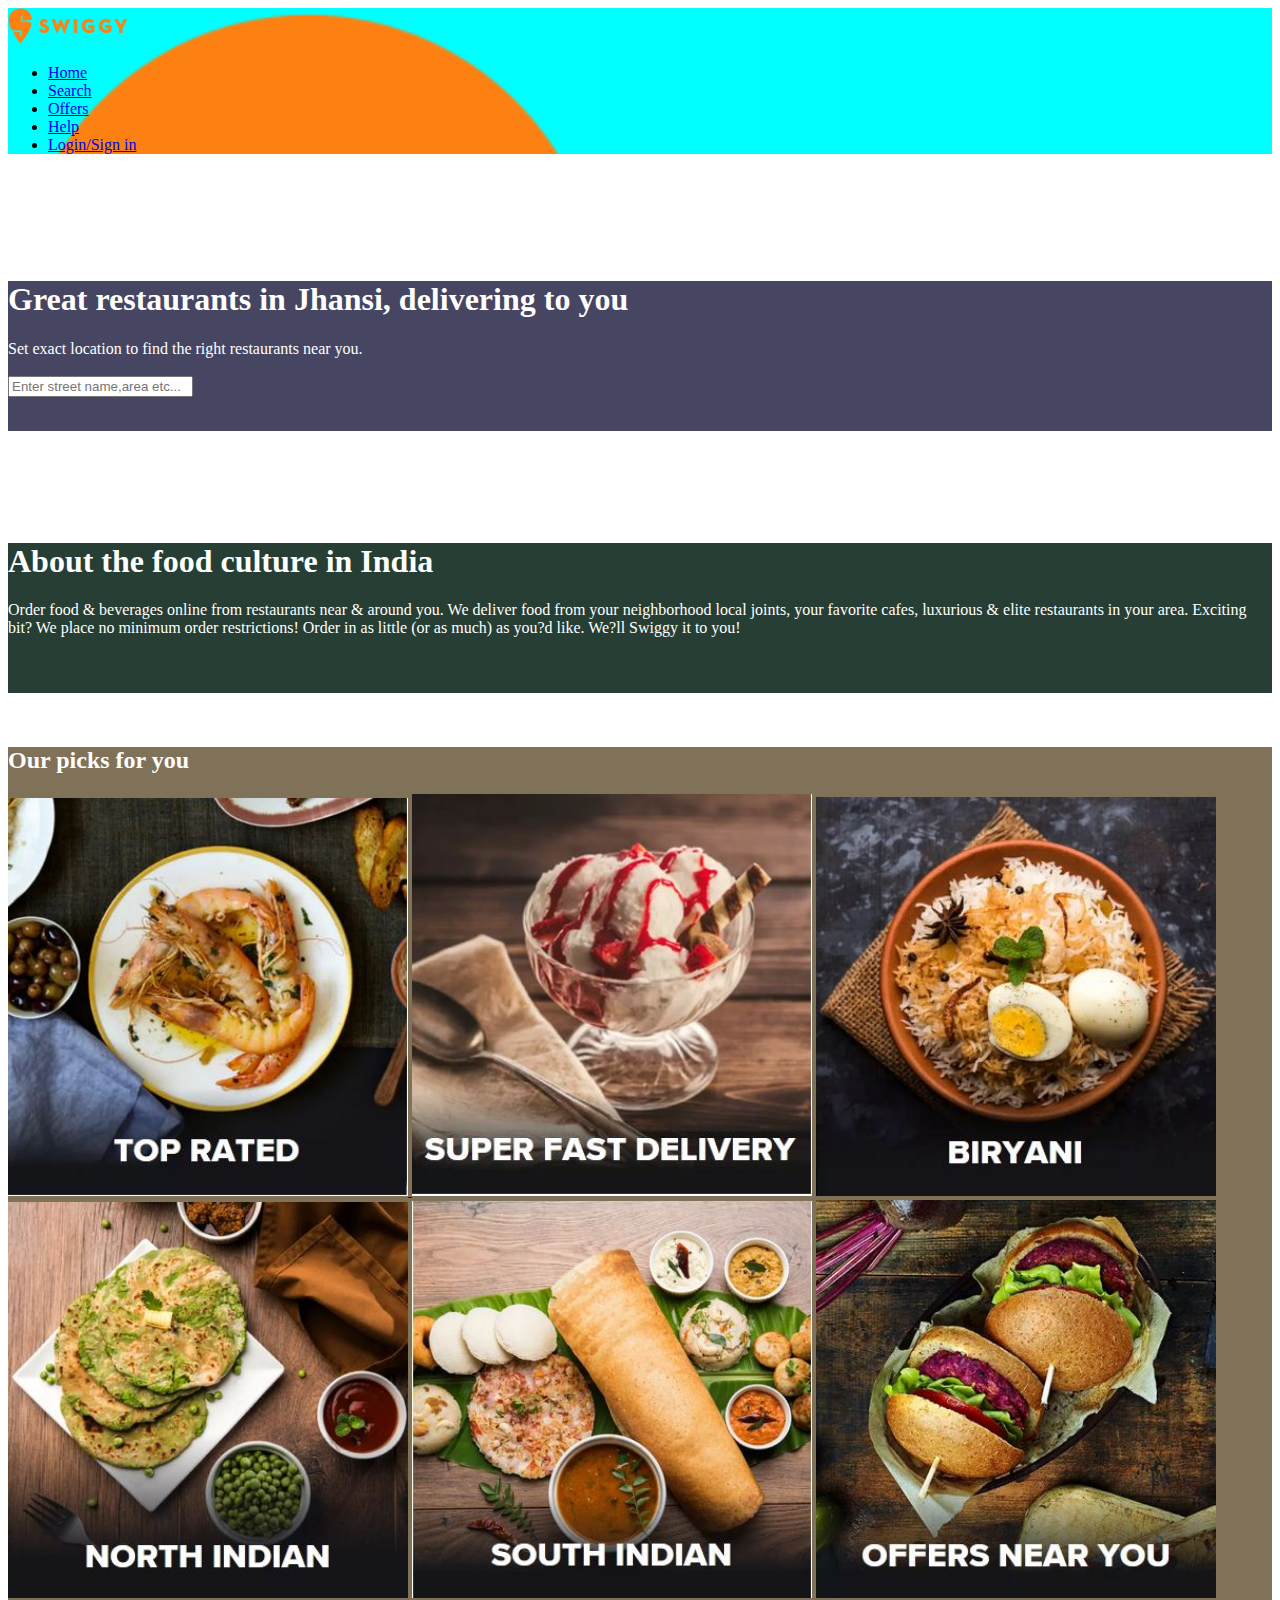
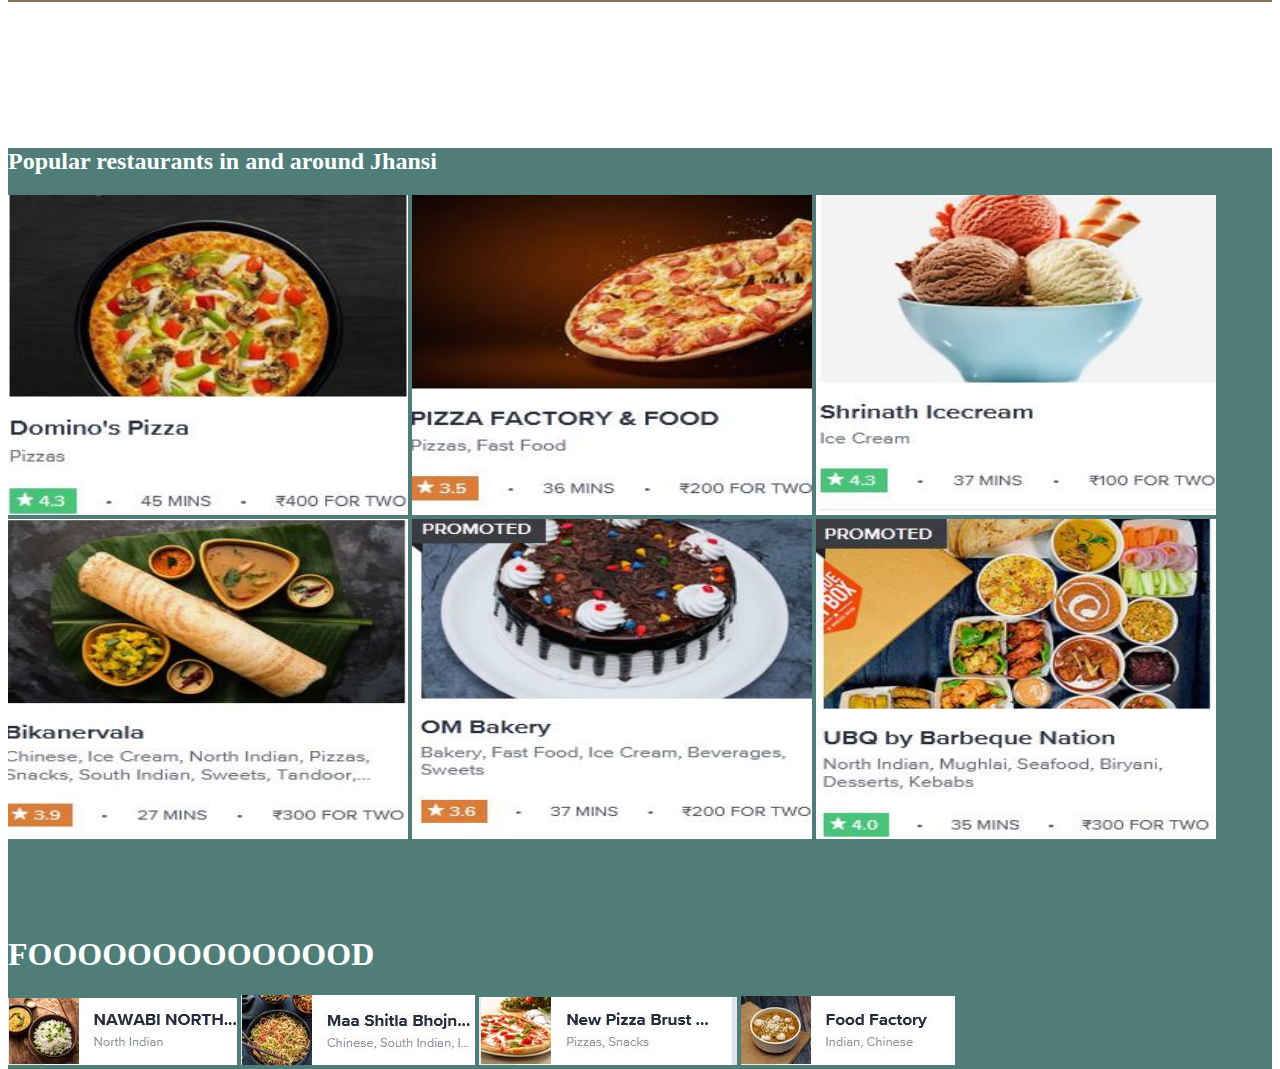
<file: index.html>
<!-- Create an SEO friendly website using HTML. -->


<!DOCTYPE html>
<html lang="en">
<head>
    <meta charset="UTF-8">
    <meta http-equiv="X-UA-Compatible" content="IE=edge">
    <meta name="viewport" content="width=device-width, initial-scale=1.0">
    <!-- Meta use description -->
    <meta name="description" content="Use Coupon TRYNEW To Avail The Best Offers On Your Food Delivery From Any Restaurant. Now Place Your Favourite Food From Any Restaurant And Get Amazing Discounts. Wide Range Of Restaurants. Hassle-Free Ordering. Live Order Tracking.">
    <!-- Meta use authod  -->
    <meta name="author" content="sangam">
    <title>Order food online</title>
    <link rel="shortcut icon" href="foodie/logo.png.png" type="image/x-icon">
    <link rel="stylesheet" href="html.css">
</head>
<body>



    
    <header class="Swggylogo">
        <div class="sangam">
        <a  href="https://www.swiggy.com/kolkata" ><img src="foodie/logo.png.png" width="120" alt="SWIGGY"></a> 
        
    <nav>
    
        <ul>
        <li><a href="https://www.swiggy.com/?utm_source=Google-Sok&utm_medium=CPC&utm_campaign=google_search_sok_food_na_narm_order_web_m_web_clubbedcities_neev_brand_newuser_v2_ei_focus_brand_exact&gclid=CjwKCAjw3_KIBhA2EiwAaAAliuJfm7QfDQiEKdNzHD9HdPP1NSAoeRWtXwp6viqOVKrNb7seGWEc1hoC6cwQAvD_BwEz" target = "main">Home</a></li>
        <li><a href="https://www.swiggy.com/search" target="main">Search </a></li>
        <li><a href="https://www.swiggy.com/offers/restaurant" target="main">Offers</a></li>
        <li><a href="https://www.swiggy.com/support" target="main" >Help</a></li> 
        <li><a href="https://www.swiggy.com/kolkata" target="main"  >Login/Sign in</a></li>
            
       </ul>
    </nav>
     </div>
        
    </header>
    <br><br><br><br><br>







    <main>

        <section class="section1">
            <div>
                <h1>Great restaurants in Jhansi, delivering to you</h1>
                <p1>Set exact location to find the right restaurants near you.</p1><br><br>
                <form action="php"></form>
                <input type="text" placeholder="Enter street name,area etc... " >
        </section>
        <br><br><br><br><br>


        <section class="section2">
            <div>
               <h1>About the food culture in India</h1>
               <p2>Order food & beverages online from restaurants near & around you. We deliver food from your neighborhood local joints, your favorite cafes, luxurious & elite restaurants in your area. Exciting bit? We place no minimum order restrictions! Order in as little (or as much) as you?d like. We?ll Swiggy it to you!</p2>
            </div>
        </section2>
        <br><br><br><br><br>



      
            <div  class="pqr">
               <h2>Our picks for you</h2>
               <a href="https://www.swiggy.com/kolkata/top-rated-collection"> <img src="foodie/top-rated.jpg.jpg" alt="Top Rated" width="400px"> </a>
               <a href="https://www.swiggy.com/kolkata/super-fast-delivery-collection"><img src="foodie/Super-fast-delivery.jpg.jpg" alt="super-fast-delivery" width="400px" ></a>
               <a href="https://www.swiggy.com/kolkata/biryani-collection"><img src="foodie/briyani.jpg" alt="Biryani" width="400px"></a>
               <a href="https://www.swiggy.com/kolkata/north-indian-collection"><img src="foodie/North-Indian.jpg.jpg" alt="North indian" width="400px"></a>
               <a href="https://www.swiggy.com/kolkata/south-indian-collection"><img src="foodie/South-indian.jpg.jpg" alt="South indian" width="400px"></a>
               <a href="https://www.swiggy.com/kolkata/offers-near-you-collection"><img src="foodie/offers-near-you.jpg.jpg" alt="offer near you" width="400px"></a>
            </div>
        
        <br><br><br><br><br></br></br>



            <div class="contaner">
                <h2>Popular restaurants in and around Jhansi</h2>
                <a href="https://www.swiggy.com/restaurants/dominos-pizza-uttar-pradesh-civil-lines-jhansi-97916"><img src="foodie/Domino;s Pizza.jpg"  alt="domono's pizza" width="400px" height="320px"></a>
                <a href="https://www.swiggy.com/restaurants/pizza-factory-and-food-civil-lines-khushipura-jhansi-284767"><img src="foodie/pizza factory & food.JPG" alt="pizza factory & food" width="400px" height="320px"></a>
                <a href="https://www.swiggy.com/restaurants/shrinath-icecream-civil-lines-rani-laxmi-nagar-jhansi-213223"><img src="foodie/Shrinath icecream.jpg" alt="Shrinath icecream" width="400px" height="320px"></a>
                <a href="https://www.swiggy.com/restaurants/bikanervala-civil-lines-jhansi-239454"><img src="foodie/Bikanervala.jpg" alt="Bikanervala" width="400px" height="320px"></a>
                <a href="https://www.swiggy.com/restaurants/om-bakery-civil-lines-master-colony-jhansi-198798"><img src="foodie/OM Bakery.jpg" alt="OM Bakery" width="400px" height="320px"></a>
                <a href="https://www.swiggy.com/restaurants/ubq-by-barbeque-nation-hotel-punjan-loha-mandi-jhansi-126285"><img src="foodie/UBQ.jpg" alt="UBQ" width="400px" height="320px"></a>
                <br><br><br><br><br>

                <h1>FOOOOOOOOOOOOOD</h1>

                <a href="https://www.swiggy.com/restaurants/nawabi-north-indian-civil-lines-purana-sahar-jhansi-250608"><img src="foodie/01.jpg" alt="Image"></a>
                <a href="https://www.swiggy.com/restaurants/maa-shitla-bhojnalay-and-fast-food-university-jhansi-383819"><img src="foodie/02.jpg" alt="image"></a>
                <a href="https://www.swiggy.com/restaurants/food-factory-cantt-sipri-bazar-jhansi-125363"><img src="foodie/03.jpg" alt="image"></a>
                <a href="https://www.swiggy.com/restaurants/new-pizza-brust-and-south-indian-restaurant-civil-lines-siddheshwar-nagar-jhansi-315054"><img src="foodie/04.jpg" alt="image"></a>



            </div>
        




    </main>
        

</body>
</html>
</file>
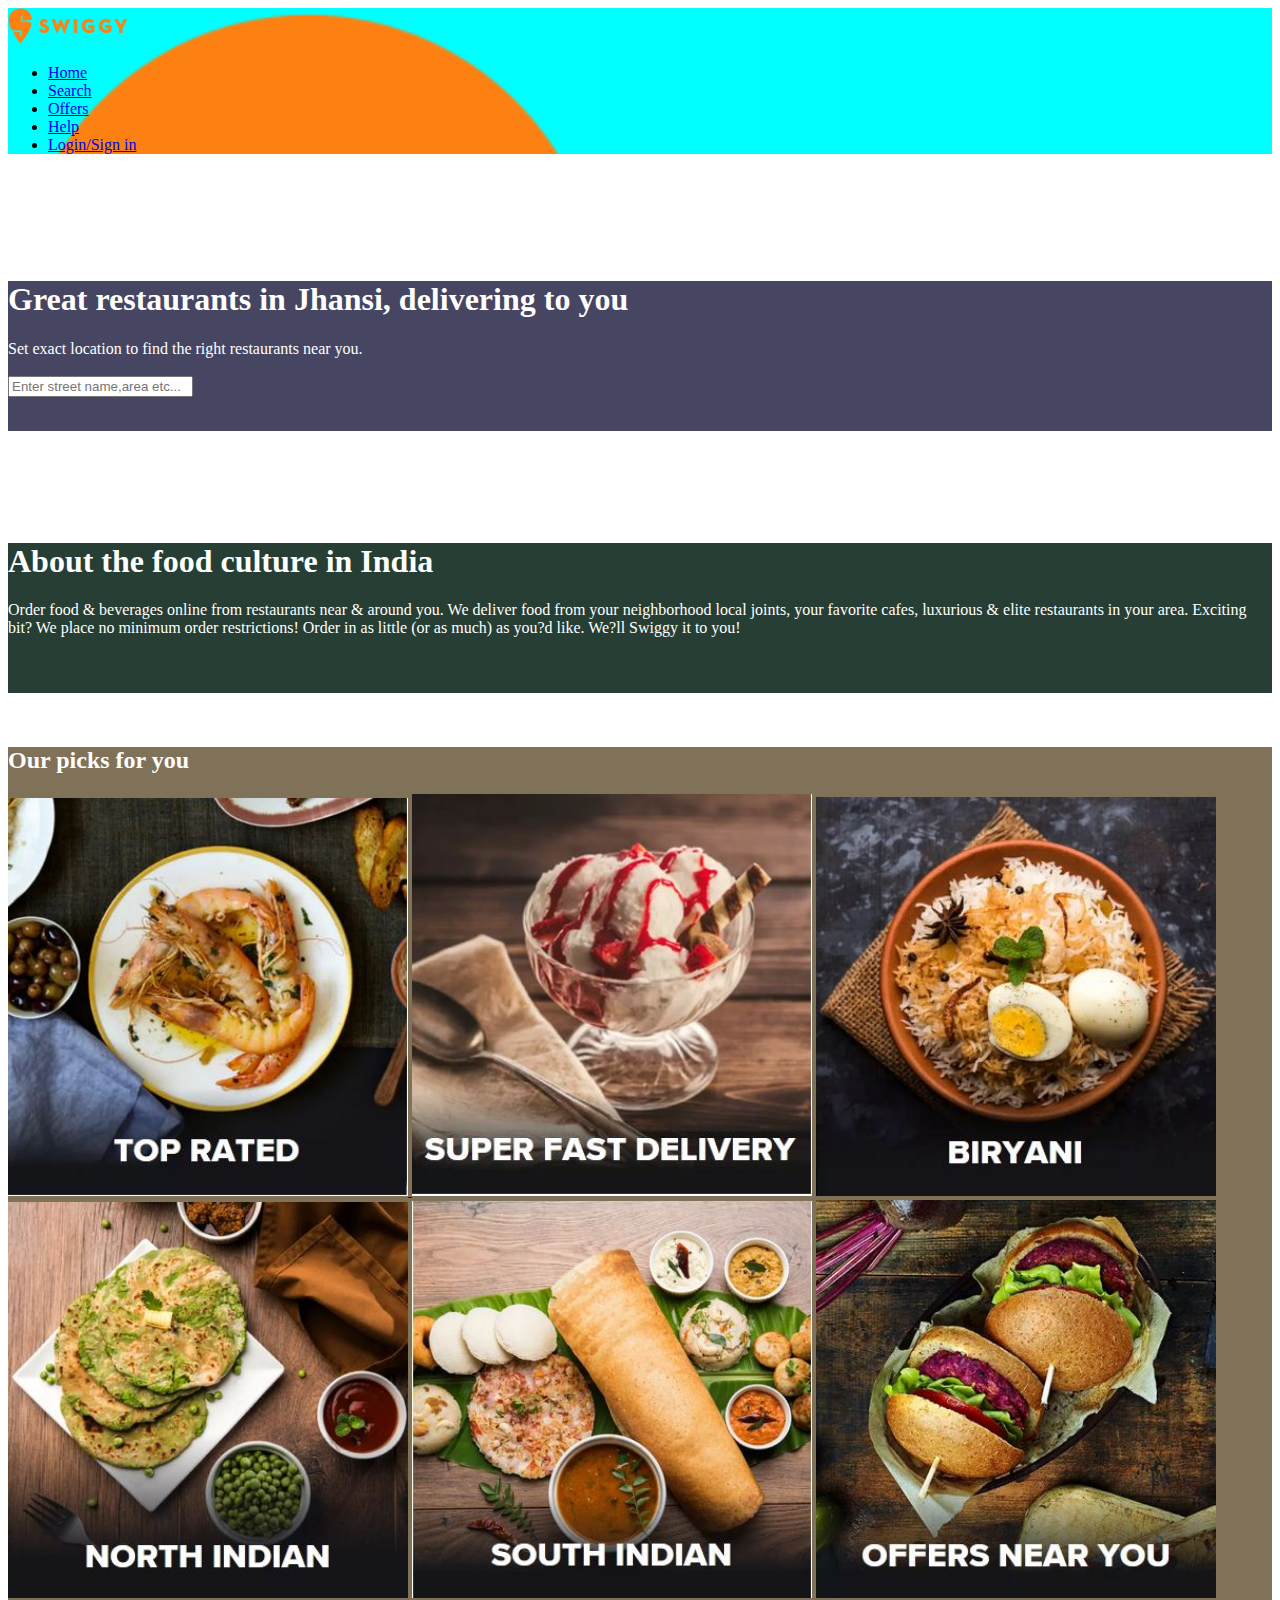
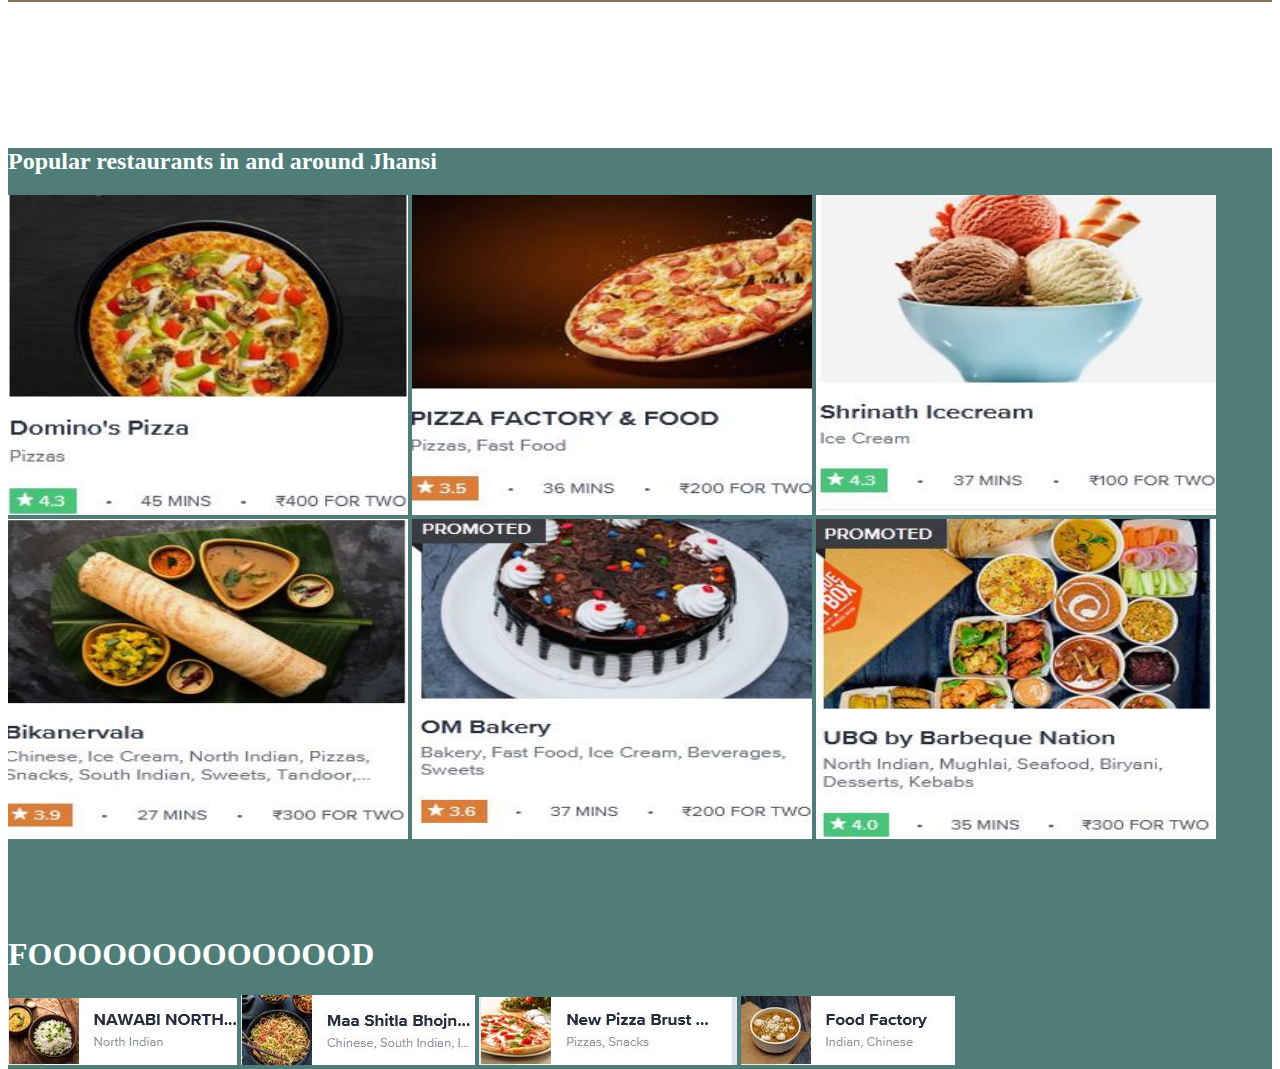
<file: index.html.html>
<!-- Create an SEO friendly website using HTML. -->


<!DOCTYPE html>
<html lang="en">
<head>
    <meta charset="UTF-8">
    <meta http-equiv="X-UA-Compatible" content="IE=edge">
    <meta name="viewport" content="width=device-width, initial-scale=1.0">
    <!-- Meta use description -->
    <meta name="description" content="Use Coupon TRYNEW To Avail The Best Offers On Your Food Delivery From Any Restaurant. Now Place Your Favourite Food From Any Restaurant And Get Amazing Discounts. Wide Range Of Restaurants. Hassle-Free Ordering. Live Order Tracking.">
    <!-- Meta use authod  -->
    <meta name="author" content="sangam">
    <title>Order food online</title>
    <link rel="shortcut icon" href="foodie/logo.png.png" type="image/x-icon">
    <link rel="stylesheet" href="html.css">
</head>
<body>



    
    <header class="Swggylogo">
        <div class="sangam">
        <a  href="https://www.swiggy.com/kolkata" ><img src="foodie/logo.png.png" width="120" alt="SWIGGY"></a> 
        
    <nav>
    
        <ul>
        <li><a href="https://www.swiggy.com/?utm_source=Google-Sok&utm_medium=CPC&utm_campaign=google_search_sok_food_na_narm_order_web_m_web_clubbedcities_neev_brand_newuser_v2_ei_focus_brand_exact&gclid=CjwKCAjw3_KIBhA2EiwAaAAliuJfm7QfDQiEKdNzHD9HdPP1NSAoeRWtXwp6viqOVKrNb7seGWEc1hoC6cwQAvD_BwEz" target = "main">Home</a></li>
        <li><a href="https://www.swiggy.com/search" target="main">Search </a></li>
        <li><a href="https://www.swiggy.com/offers/restaurant" target="main">Offers</a></li>
        <li><a href="https://www.swiggy.com/support" target="main" >Help</a></li> 
        <li><a href="https://www.swiggy.com/kolkata" target="main"  >Login/Sign in</a></li>
            
       </ul>
    </nav>
     </div>
        
    </header>
    <br><br><br><br><br>







    <main>

        <section class="section1">
            <div>
                <h1>Great restaurants in Jhansi, delivering to you</h1>
                <p1>Set exact location to find the right restaurants near you.</p1><br><br>
                <form action="php"></form>
                <input type="text" placeholder="Enter street name,area etc... " >
        </section>
        <br><br><br><br><br>


        <section class="section2">
            <div>
               <h1>About the food culture in India</h1>
               <p2>Order food & beverages online from restaurants near & around you. We deliver food from your neighborhood local joints, your favorite cafes, luxurious & elite restaurants in your area. Exciting bit? We place no minimum order restrictions! Order in as little (or as much) as you?d like. We?ll Swiggy it to you!</p2>
            </div>
        </section2>
        <br><br><br><br><br>



      
            <div  class="pqr">
               <h2>Our picks for you</h2>
               <a href="https://www.swiggy.com/kolkata/top-rated-collection"> <img src="foodie/top-rated.jpg.jpg" alt="Top Rated" width="400px"> </a>
               <a href="https://www.swiggy.com/kolkata/super-fast-delivery-collection"><img src="foodie/Super-fast-delivery.jpg.jpg" alt="super-fast-delivery" width="400px" ></a>
               <a href="https://www.swiggy.com/kolkata/biryani-collection"><img src="foodie/briyani.jpg" alt="Biryani" width="400px"></a>
               <a href="https://www.swiggy.com/kolkata/north-indian-collection"><img src="foodie/North-Indian.jpg.jpg" alt="North indian" width="400px"></a>
               <a href="https://www.swiggy.com/kolkata/south-indian-collection"><img src="foodie/South-indian.jpg.jpg" alt="South indian" width="400px"></a>
               <a href="https://www.swiggy.com/kolkata/offers-near-you-collection"><img src="foodie/offers-near-you.jpg.jpg" alt="offer near you" width="400px"></a>
            </div>
        
        <br><br><br><br><br></br></br>



            <div class="contaner">
                <h2>Popular restaurants in and around Jhansi</h2>
                <a href="https://www.swiggy.com/restaurants/dominos-pizza-uttar-pradesh-civil-lines-jhansi-97916"><img src="foodie/Domino;s Pizza.jpg"  alt="domono's pizza" width="400px" height="320px"></a>
                <a href="https://www.swiggy.com/restaurants/pizza-factory-and-food-civil-lines-khushipura-jhansi-284767"><img src="foodie/pizza factory & food.JPG" alt="pizza factory & food" width="400px" height="320px"></a>
                <a href="https://www.swiggy.com/restaurants/shrinath-icecream-civil-lines-rani-laxmi-nagar-jhansi-213223"><img src="foodie/Shrinath icecream.jpg" alt="Shrinath icecream" width="400px" height="320px"></a>
                <a href="https://www.swiggy.com/restaurants/bikanervala-civil-lines-jhansi-239454"><img src="foodie/Bikanervala.jpg" alt="Bikanervala" width="400px" height="320px"></a>
                <a href="https://www.swiggy.com/restaurants/om-bakery-civil-lines-master-colony-jhansi-198798"><img src="foodie/OM Bakery.jpg" alt="OM Bakery" width="400px" height="320px"></a>
                <a href="https://www.swiggy.com/restaurants/ubq-by-barbeque-nation-hotel-punjan-loha-mandi-jhansi-126285"><img src="foodie/UBQ.jpg" alt="UBQ" width="400px" height="320px"></a>
                <br><br><br><br><br>

                <h1>FOOOOOOOOOOOOOD</h1>

                <a href="https://www.swiggy.com/restaurants/nawabi-north-indian-civil-lines-purana-sahar-jhansi-250608"><img src="foodie/01.jpg" alt="Image"></a>
                <a href="https://www.swiggy.com/restaurants/maa-shitla-bhojnalay-and-fast-food-university-jhansi-383819"><img src="foodie/02.jpg" alt="image"></a>
                <a href="https://www.swiggy.com/restaurants/food-factory-cantt-sipri-bazar-jhansi-125363"><img src="foodie/03.jpg" alt="image"></a>
                <a href="https://www.swiggy.com/restaurants/new-pizza-brust-and-south-indian-restaurant-civil-lines-siddheshwar-nagar-jhansi-315054"><img src="foodie/04.jpg" alt="image"></a>



            </div>
        




    </main>
        

</body>
</html>
</file>
<file: html.css>
.sangam{
            
    background-color:aqua;
    background-image: url(foodie/logo.png.png);
    background-repeat: no-repeat;
    background-size: cover;
    background-attachment: fixed;
}


.section1{
    height: 150px;
    background-color:rgba(30, 30, 65, 0.822);
    color: white;

}

.section2{
    height: 150px;
    background-color:  #263e34;
    color: white;

}

.pqr{
    background-color: rgb(128, 113, 89);
    color:white;
}

.contaner{
    background-color: #517d79;
}
</file>
